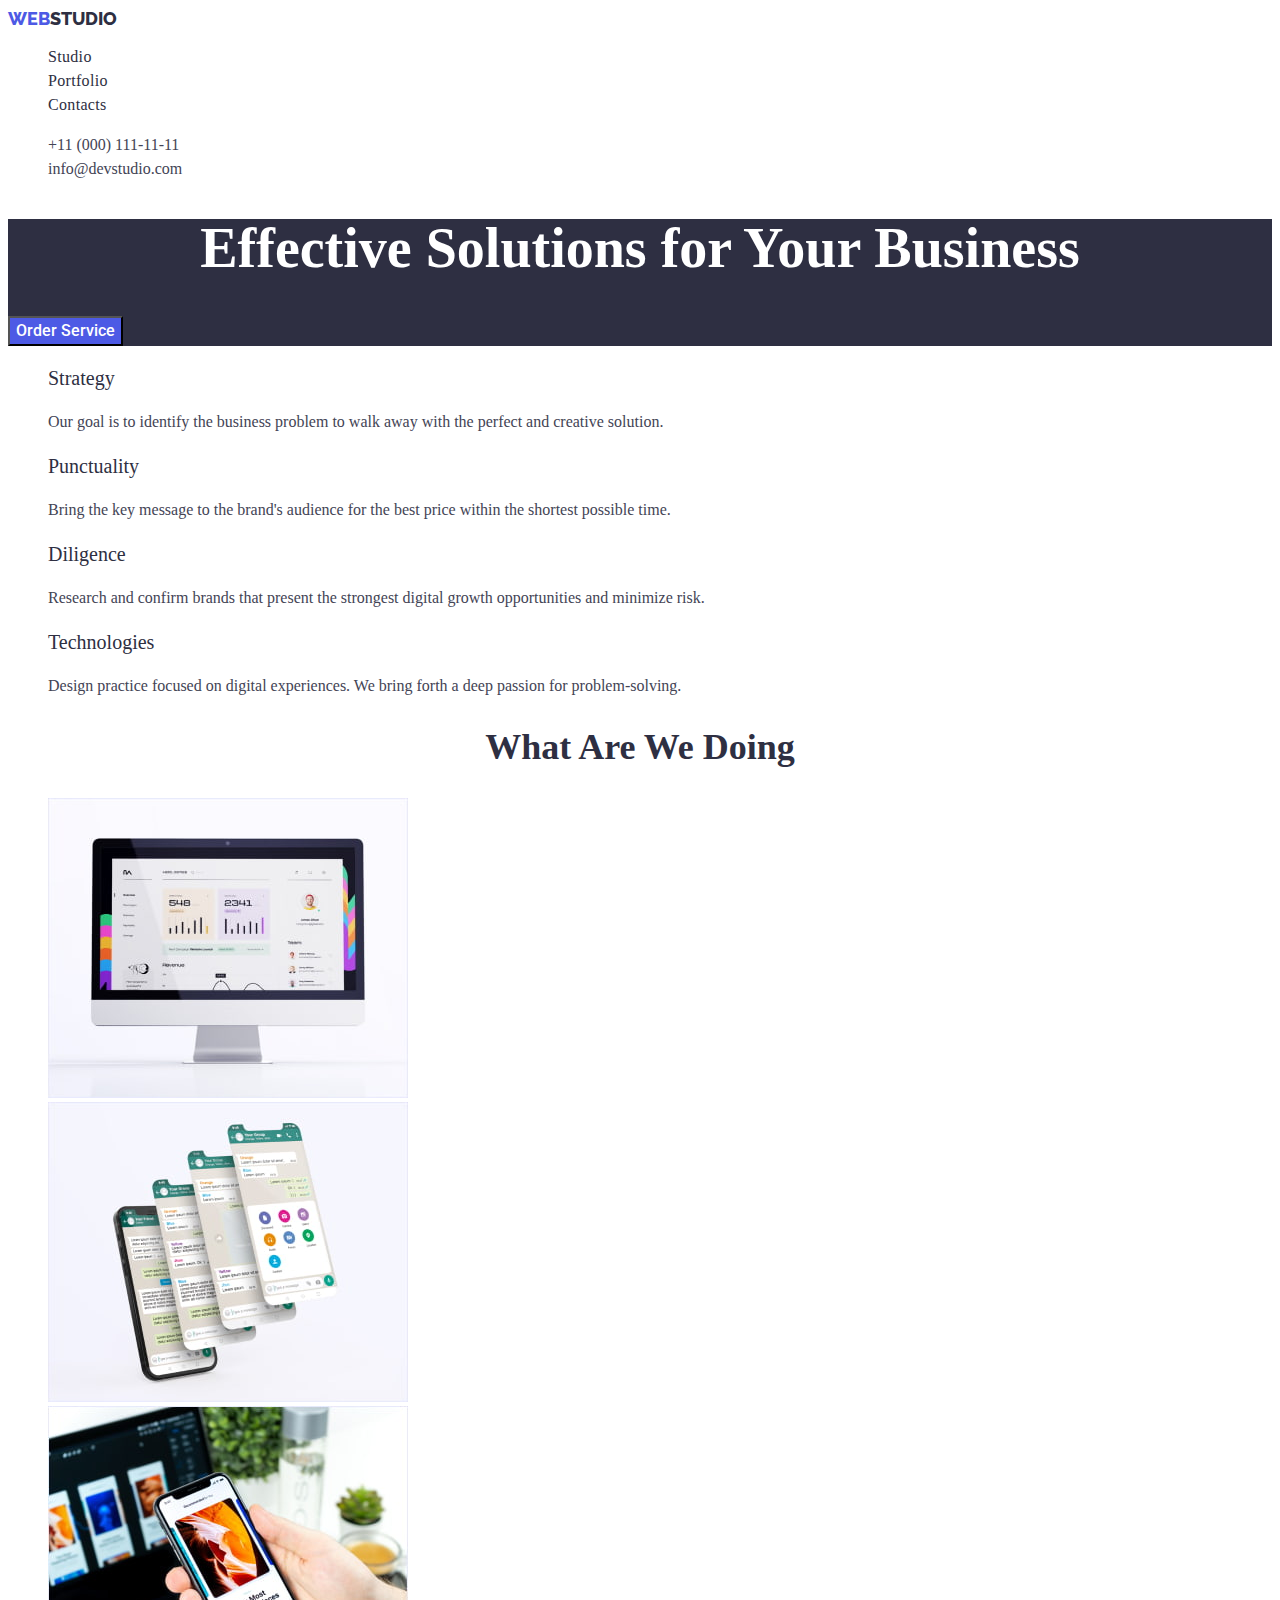
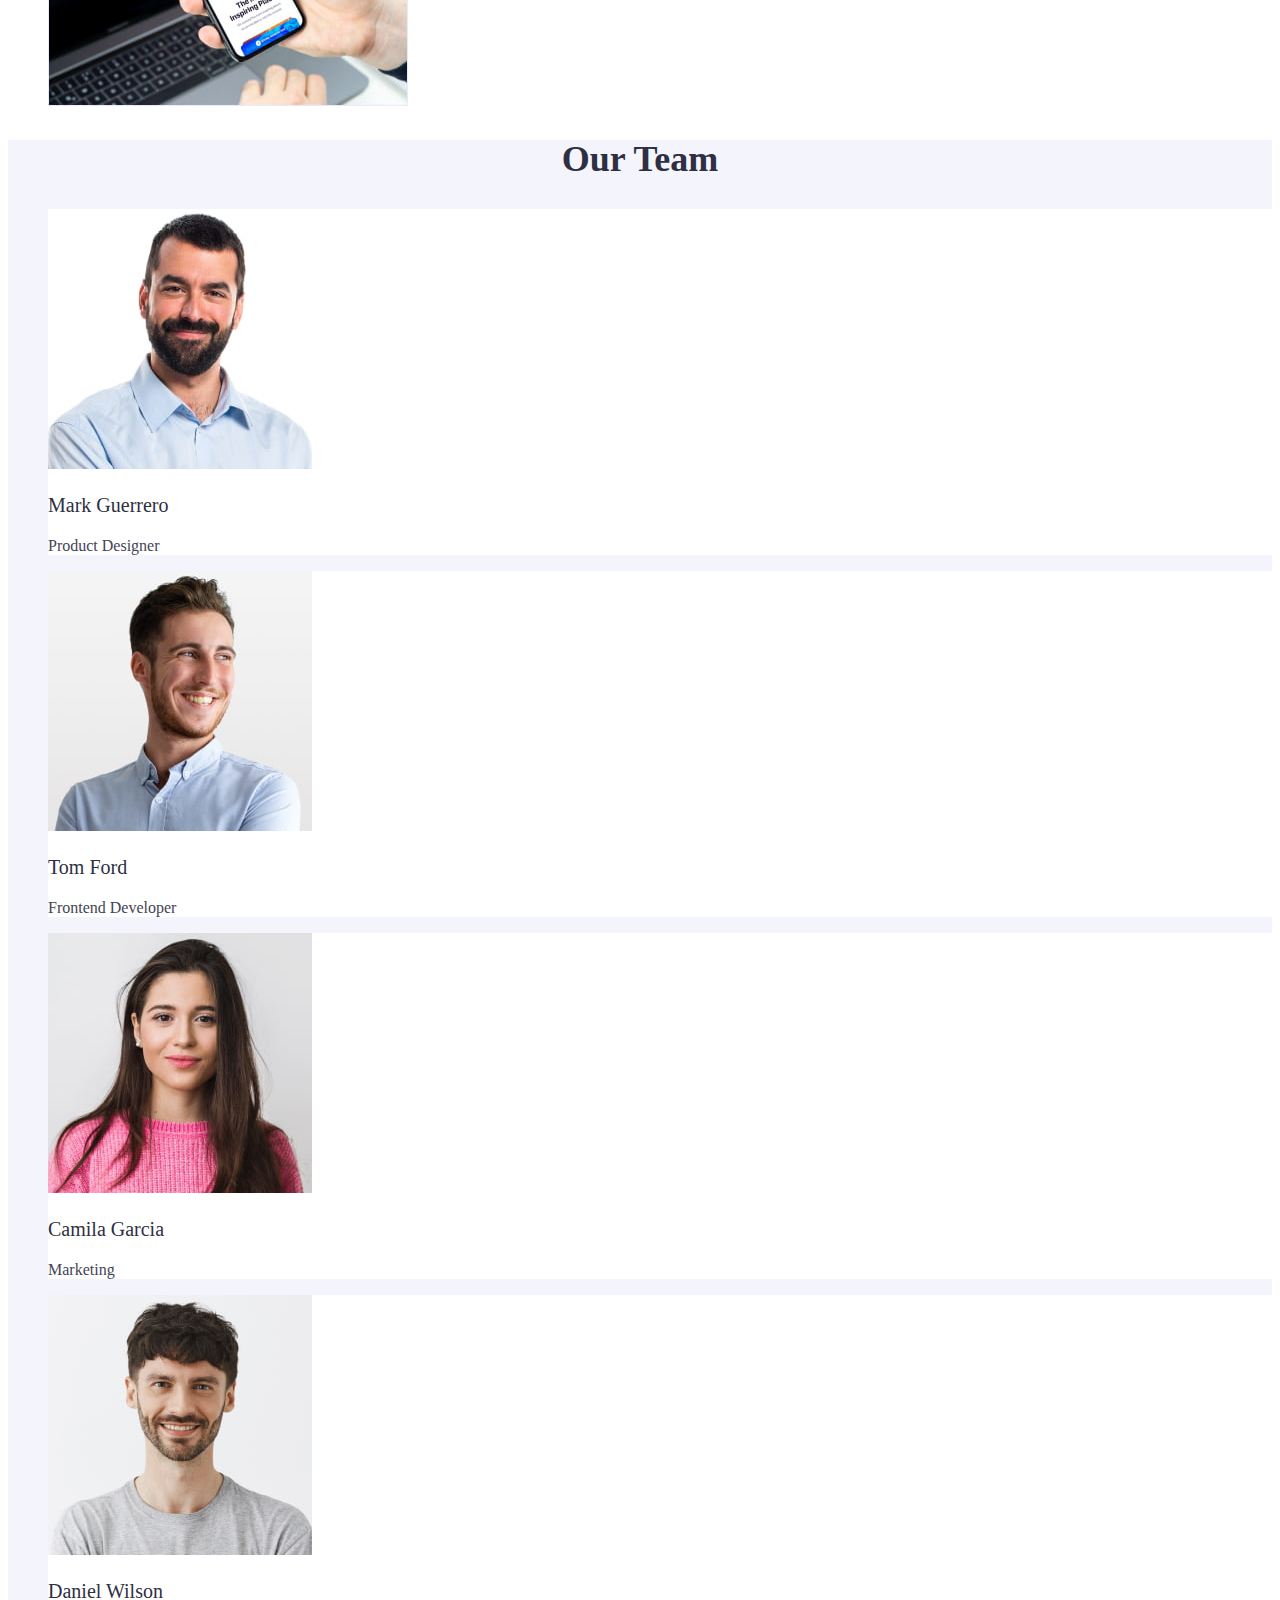
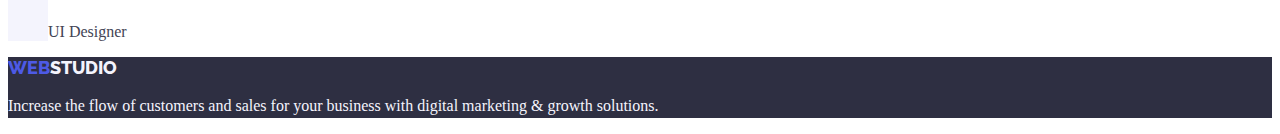
<file: index.html>
<!DOCTYPE html>
<html lang="en">
  <head>
    <meta charset="UTF-8" />
    <meta name="viewport" content="width=device-width, initial-scale=1.0" />
    <link rel="preconnect" href="https://fonts.googleapis.com">
    <link rel="preconnect" href="https://fonts.gstatic.com" crossorigin>
    <link href="https://fonts.googleapis.com/css2?family=Raleway:wght@800&family=Roboto:wght@400;500;700&display=swap" rel="stylesheet">
    <title>Studio</title>
    <link rel="stylesheet" href="./css/styles.css" />
  </head>
  <body class="body">
    <!--Header section-->
    <header class="header section">
      <nav class="navigation">
        <a class="link logo" href="/index.html">WEB<span class="logo-dark">STUDIO</span></a>
        <ul class="navigation-list list">
          <li class="navigation-list-item">
            <a class="navigation-link link" href="./index.html">Studio</a>
          </li>
          <li class="navigation-list-item">
            <a class="navigation-link link" href="./portfolio.html">Portfolio</a>
          </li>
          <li class="navigation-list-item">
            <a class="navigation-link link" href="">Contacts</a>
          </li>
        </ul>
      </nav>
      <address class="address">
        <ul class="address-list list">
          <li class="address-list-item">
            <a class="address-link link" href="tel:+110001111111">+11 (000) 111-11-11</a>
          </li>
          <li class="address-list-item">
            <a class="address-link link" href="mailto:info@devstudio.com"
              >info@devstudio.com</a
            >
          </li>
        </ul>
      </address>
    </header>
    <!--Main section-->
    <main>
      <!--Hero section-->
      <section class="hero section">
        <h1 class="hero-title">Effective Solutions for Your Business</h1>
        <button class="hero-button" type="button">Order Service</button>
      </section>
      <!--Benefits section-->
      <section class="benefits section">
        <h2 class="benefits-title" hidden>Our benefits</h2>
        <ul class="benefits-list list">
          <li class="benefits-list-item">
            <h3 class="benefits-item-subtitle">Strategy</h3>
            <p class="benefits-item-desc">
              Our goal is to identify the business problem to walk away with the
              perfect and creative solution.
            </p>
          </li>
          <li class="benefits-list-item">
            <h3 class="benefits-item-subtitle">Punctuality</h3>
            <p class="benefits-item-desc">
              Bring the key message to the brand's audience for the best price
              within the shortest possible time.
            </p>
          </li>
          <li class="benefits-list-item">
            <h3 class="benefits-item-subtitle">Diligence</h3>
            <p class="benefits-item-desc">
              Research and confirm brands that present the strongest digital
              growth opportunities and minimize risk.
            </p>
          </li>
          <li class="benefits-list-item">
            <h3 class="benefits-item-subtitle">Technologies</h3>
            <p class="benefits-item-desc">
              Design practice focused on digital experiences. We bring forth a
              deep passion for problem-solving.
            </p>
          </li>
        </ul>
      </section>
      <!--Offers section-->
      <section class="offers section">
        <h2 class="offers-title">What are we doing</h2>
        <ul class="offers-list list">
          <li class="offers-list-item">
            <img
              class="offers-list-picture"
              src="./images/image1.jpg"
              alt="websites"
              width="360"
              height="300"
            />
          </li>
          <li class="offers-list-item">
            <img
              class="offers-list-picture"
              src="./images/image2.jpg"
              alt="aplications"
              width="360"
              height="300"
            />
          </li>
          <li class="offers-list-item">
            <img
              class="offers-list-picture"
              src="./images/image3.jpg"
              alt="programs"
              width="360"
              height="300"
            />
          </li>
        </ul>
      </section>
      <!--Team section-->
      <section class="team section">
        <h2 class="offers-title">Our Team</h2>
        <ul class="team-list list">
          <li class="team-list-item">
            <img
              class="team-list-picture"
              src="./images/image4.jpg"
              alt="Product-Designer"
              width="264"
              height="260"
            />
            <h3 class="team-item-subtitle">Mark Guerrero</h3>
            <p class="team-item-desc">Product Designer</p>
          </li>
          <li class="team-list-item">
            <img
              class="team-list-picture"
              src="./images/image5.jpg"
              alt="Frontend-Developer"
              width="264"
              height="260"
            />
            <h3 class="team-item-subtitle">Tom Ford</h3>
            <p class="team-item-desc">Frontend Developer</p>
          </li>
          <li class="team-list-item">
            <img
              class="team-list-picture"
              src="./images/image6.jpg"
              alt="Marketing"
              width="264"
              height="260"
            />
            <h3 class="team-item-subtitle">Camila Garcia</h3>
            <p class="team-item-desc">Marketing</p>
          </li>
          <li class="team-list-item">
            <img
              class="team-list-picture"
              src="./images/image7.jpg"
              alt="UI-Designer"
              width="264"
              height="260"
            />
            <h3 class="team-item-subtitle">Daniel Wilson</h3>
            <p class="team-item-desc">UI Designer</p>
          </li>
        </ul>
      </section>
    </main>
    <!--Footer section-->
    <footer class="footer section">
      <a class="link logo" href="/index.html">WEB<span class="logo-light">STUDIO</span></a>
      <p class="footer-desc">
        Increase the flow of customers and sales for your business with digital
        marketing & growth solutions.
      </p>
    </footer>
  </body>
</html>
</file>
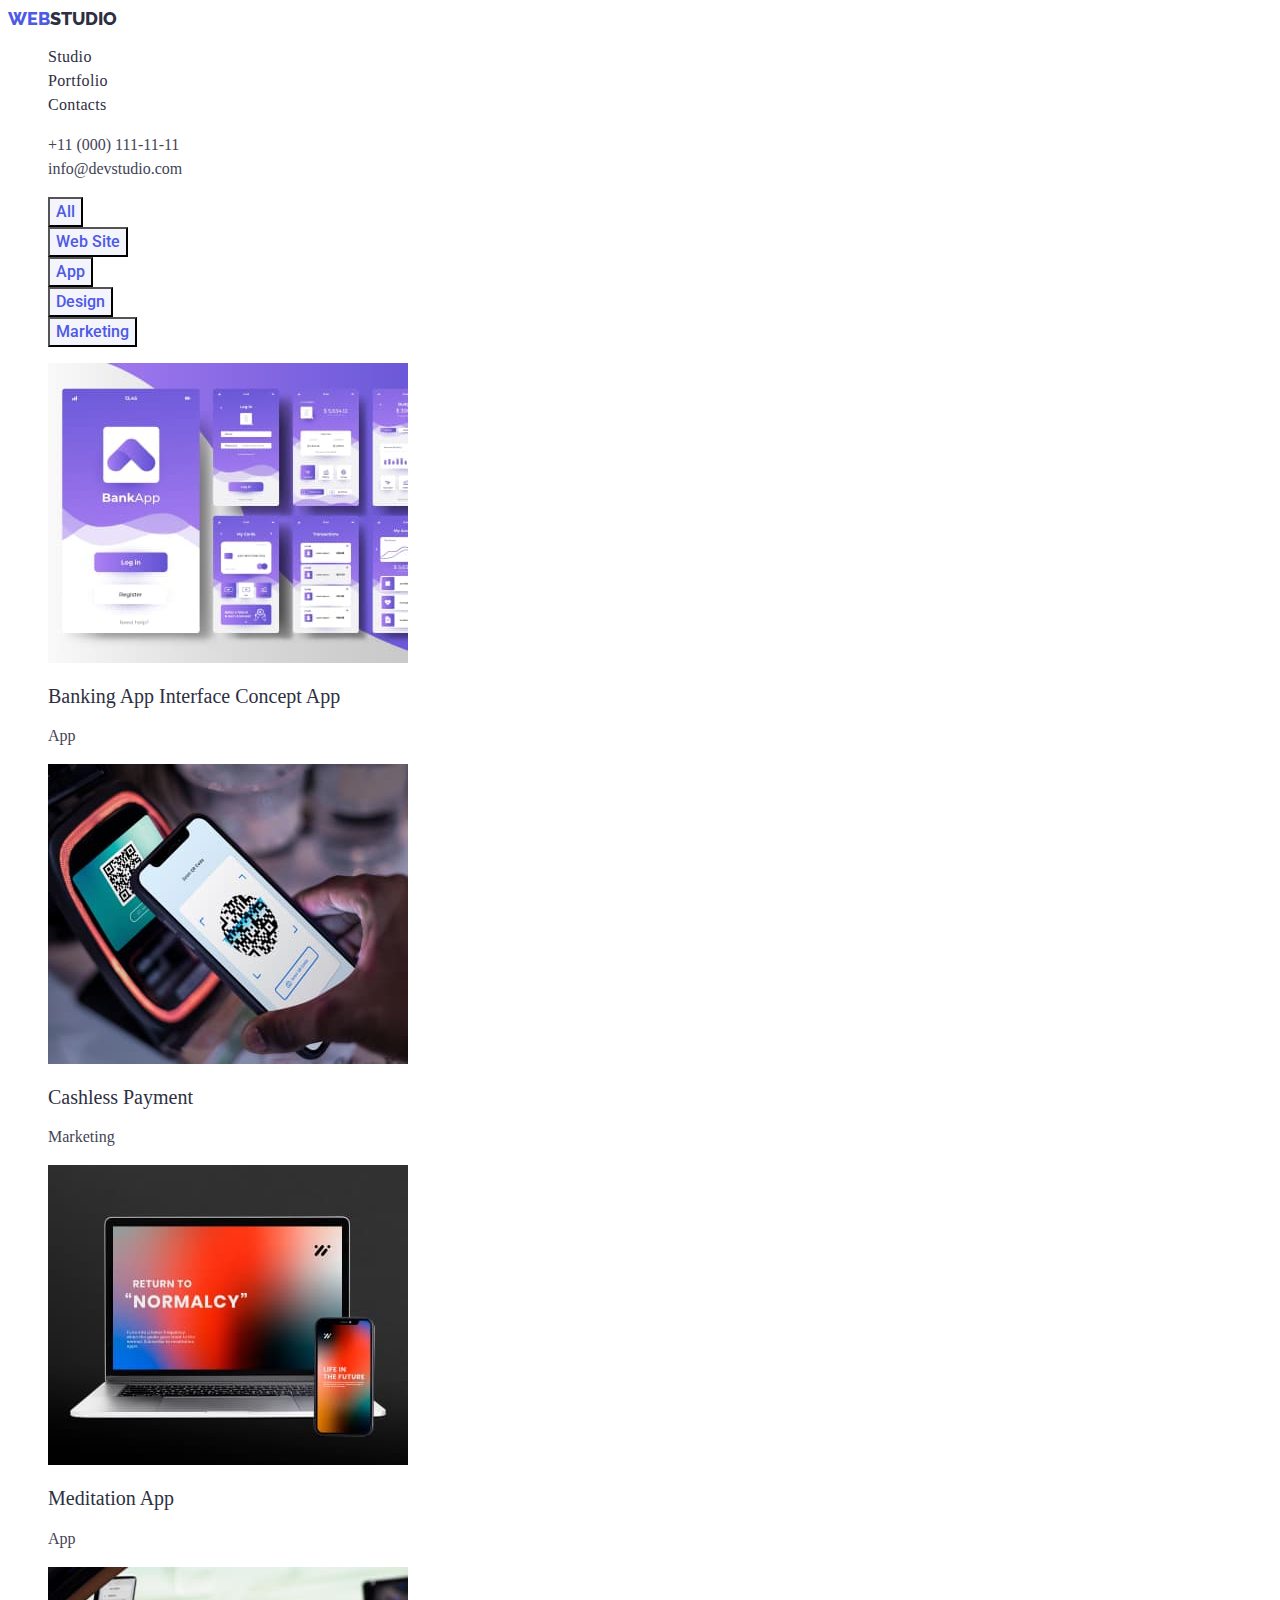
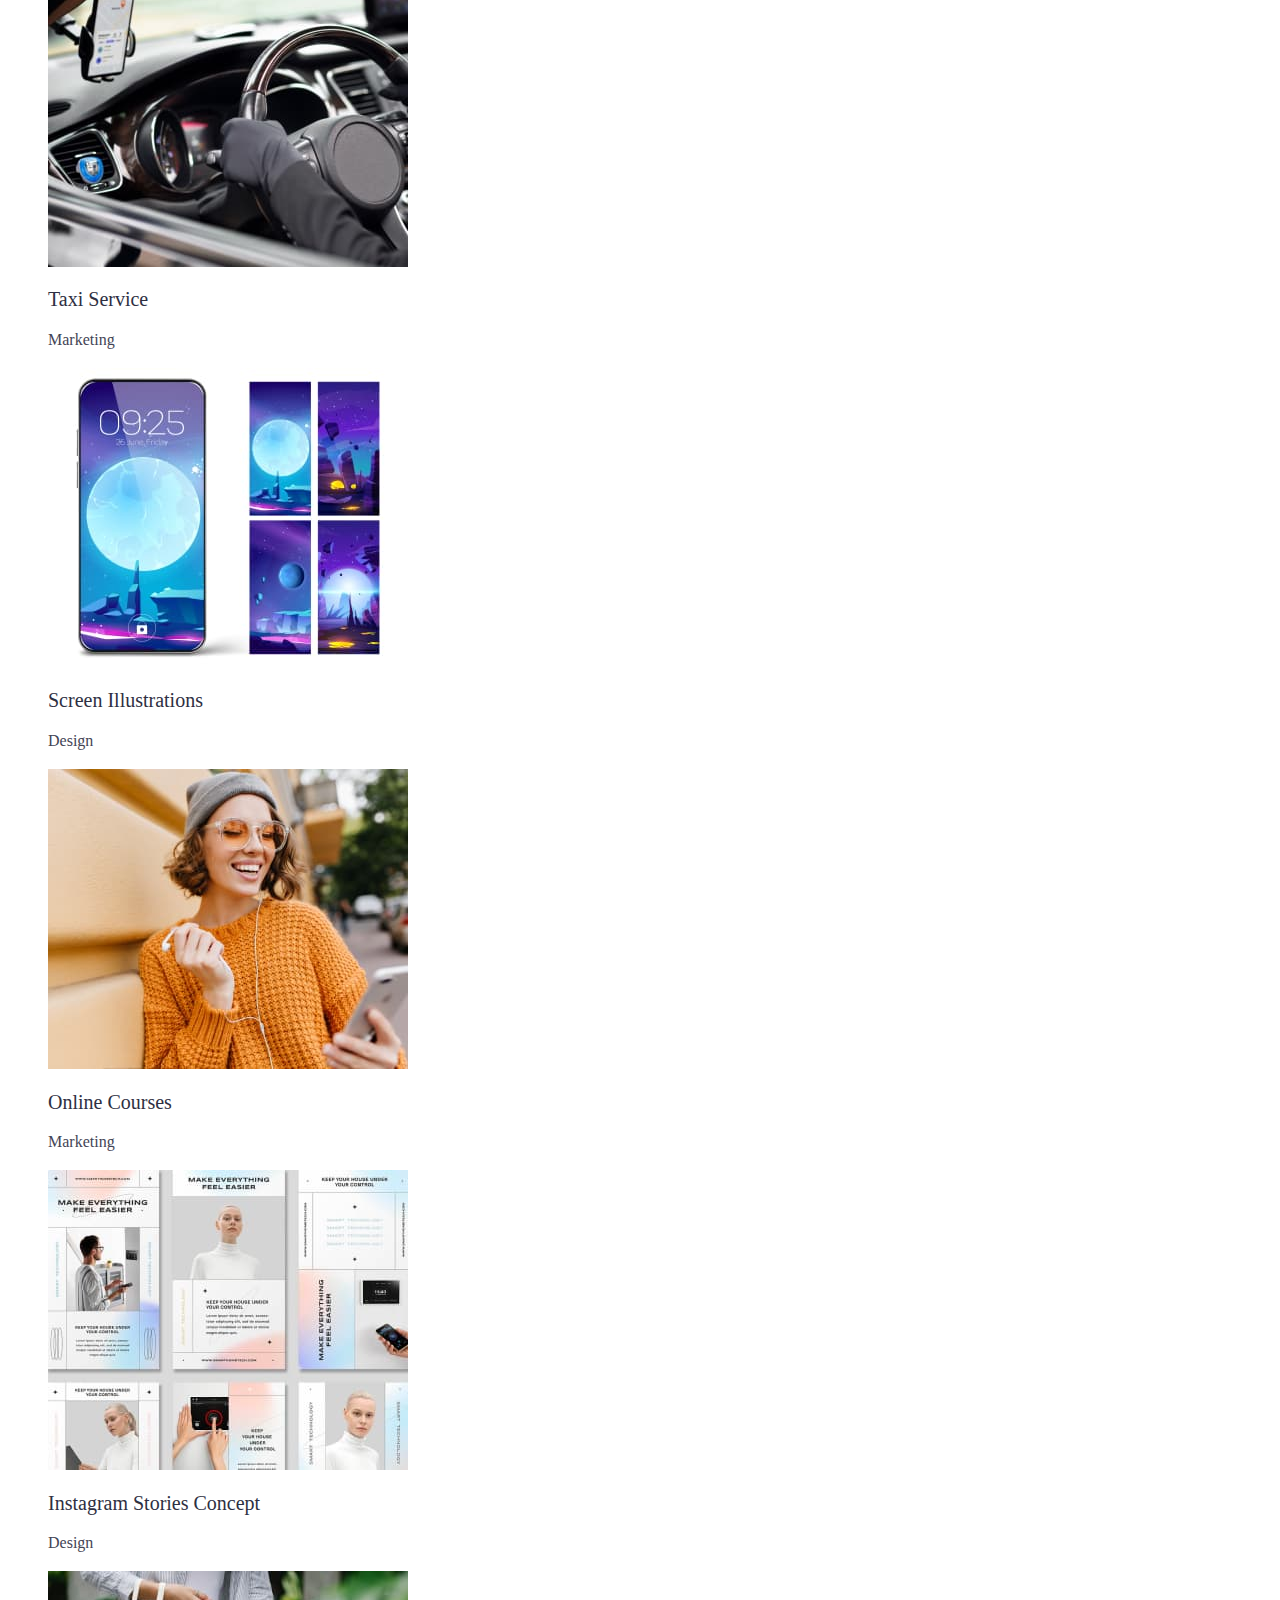
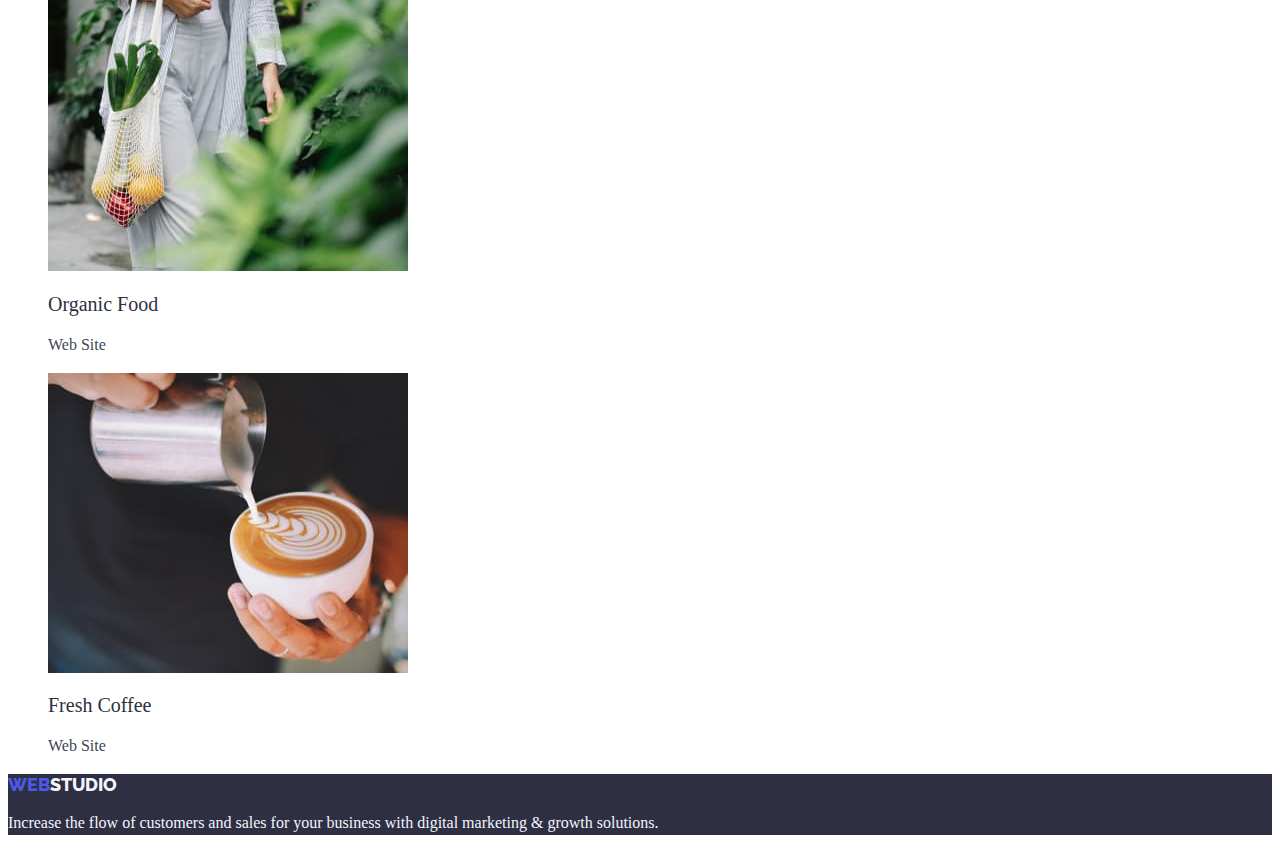
<file: portfolio.html>
<!DOCTYPE html>
<html lang="en">
  <head>
    <meta charset="UTF-8" />
    <meta name="viewport" content="width=device-width, initial-scale=1.0" />
    <link rel="preconnect" href="https://fonts.googleapis.com">
    <link rel="preconnect" href="https://fonts.gstatic.com" crossorigin>
    <link href="https://fonts.googleapis.com/css2?family=Raleway:wght@800&family=Roboto:wght@400;500;700&display=swap" rel="stylesheet">
    <title>Portfolio</title>
    <link rel="stylesheet" href="./css/styles.css"/>
  </head>
  <body>
    <!--Header section-->
    <header class="header section">
      <nav class="navigation">
        <a class="link logo" href="/index.html">WEB<span class="logo-dark">STUDIO</span></a>
        <ul class="navigation-list list">
          <li class="navigation-list-item">
            <a class="navigation-link link" href="./index.html">Studio</a>
          </li>
          <li class="navigation-list-item">
            <a class="navigation-link link" href="./portfolio.html">Portfolio</a>
          </li>
          <li class="navigation-list-item">
            <a class="navigation-link link" href="">Contacts</a>
          </li>
        </ul>
      </nav>
      <address class="address">
        <ul class="address-list list">
          <li class="address-list-item">
            <a class="address-link link" href="tel:+110001111111">+11 (000) 111-11-11</a>
          </li>
          <li class="address-list-item">
            <a class="address-link link" href="mailto:info@devstudio.com"
              >info@devstudio.com</a
            >
          </li>
        </ul>
      </address>
    </header>
    <!--Main section-->
    <main>
      <!--Portfolio section-->
      <section class="portfolio section">
        <h1 class="portfolio-title" hidden>Our portfolio</h1>
        <ul class="portfolio-list list">
          <li><button type="button" class="portfolio-list-item">All</button></li>
          <li><button type="button" class="portfolio-list-item">Web Site</button></li>
          <li><button type="button" class="portfolio-list-item">App</button></li>
          <li><button type="button" class="portfolio-list-item">Design</button></li>
          <li><button type="button" class="portfolio-list-item">Marketing</button></li>
        </ul>
        <ul class="portfolio-list-images list">
          <li class="link portfolio-images-items">
            <a href="" class="link">
              <img
                class="portfolio-img-item"
                src="./images/image8.jpg"
                alt="Banking App"
                width="360"
                height="300"
              />
              <h2 class="portfoilio-subtitle">
                Banking App Interface Concept App
              </h2>
              <p class="portfolio-desc">App</p>
            </a>
          </li>
          <li class="portfolio-images-item">
            <a href="" class="link">
              <img
                class="portfolio-img-item"
                src="./images/image9.jpg"
                alt="Cashless Payment"
                width="360"
                height="300"
              />
              <h2 class="portfoilio-subtitle">Cashless Payment</h2>
              <p class="portfolio-desc">Marketing</p>
            </a>
          </li>
          <li class="portfolio-images-item">
            <a href="" class="link">
            <img
              class="portfolio-img-item"
              src="./images/image10.jpg"
              alt="Meditation App"
              width="360"
              height="300"
            />
            <h2 class="portfoilio-subtitle">Meditation App</h2>
            <p class="portfolio-desc">App</p>
          </a>
          </li>
          <li class="portfolio-images-item">
            <a href="" class="link">
            <img
              class="portfolio-img-item"
              src="./images/image11.jpg"
              alt="Taxi Service"
              width="360"
              height="300"
            />
            <h2 class="portfoilio-subtitle">Taxi Service</h2>
            <p class="portfolio-desc">Marketing</p>
          </a>
          </li>
          <li class="portfolio-images-item">
            <a href="" class="link">
            <img
              class="portfolio-img-item"
              src="./images/image12.jpg"
              alt="Screen Illustrations"
              width="360"
              height="300"
            />
            <h2 class="portfoilio-subtitle">Screen Illustrations</h2>
            <p class="portfolio-desc">Design</p>
          </a>
          </li>
          <li class="portfolio-images-item">
            <a href="" class="link">
            <img
              class="portfolio-img-item"
              src="./images/image13.jpg"
              alt="Online Courses"
              width="360"
              height="300"
            />
            <h2 class="portfoilio-subtitle">Online Courses</h2>
            <p class="portfolio-desc">Marketing</p>
          </a>
          </li>
          <li class="portfolio-images-item">
            <a href="" class="link">
            <img
              class="portfolio-img-item"
              src="./images/image14.jpg"
              alt="Instagram Stories"
              width="360"
              height="300"
            />
            <h2 class="portfoilio-subtitle">Instagram Stories Concept</h2>
            <p class="portfolio-desc">Design</p>
          </a>
          </li>
          <li class="portfolio-images-item">
            <a href="" class="link">
            <img
              class="portfolio-img-item"
              src="./images/image15.jpg"
              alt="Organic Food"
              width="360"
              height="300"
            />
            <h2 class="portfoilio-subtitle">Organic Food</h2>
            <p class="portfolio-desc">Web Site</p>
          </a>
          </li>
          <li class="portfolio-images-item">
            <a href="" class="link">
            <img
              class="portfolio-img-item"
              src="./images/image16.jpg"
              alt="Fresh Coffee"
              width="360"
              height="300"
            />
            <h2 class="portfoilio-subtitle">Fresh Coffee</h2>
            <p class="portfolio-desc">Web Site</p>
          </a>
          </li>
        </ul>
      </section>
    </main>
    <!--Footer section-->
    <footer class="footer section">
      <a class="link logo" href="/index.html">WEB<span class="logo-light">STUDIO</span></a>
      <p class="footer-desc">
        Increase the flow of customers and sales for your business with digital
        marketing & growth solutions.
      </p>
    </footer>
  </body>
</html>
</file>
<file: css/styles.css>
/*Base styles*/
:root {
    --primary-font: "Roboto", sans-serif;
    --secondary-font: "Raleway", sans-serif;
    --primery-color: #434455;
    --background-color: #FFFFFF;
    
}
    
.body {
    font-family: var(--primery-font);
    color: var(--primery-color);
    background-color:var(--background-color);
}
.section {

}
.link {
    text-decoration: none;
}
.list {
    list-style: none;
}

/*STUDIO STUDIO STUDIO STUDIO STUDIO*/

/*Logo*/

.logo {
    font-family: "Raleway", sans-serif;
    font-weight: 800;
    font-size: 18px;
    line-height: 1.17;
    letter-spacing: 0,03em;
    text-transform: uppercase;
    color: var(--IRIS, #4D5AE5);
}
.logo-dark {
    color: var(--NAVY-BLUE, #2E2F42);
}
.logo-light {
    color: var(--CLOUD, #F4F4FD);
}

/*Header styles*/

.header {

}
.navigation {

}
.navigation-list {

}
.navigation-list-item {
    
}
.navigation-link {
    font-weight: 500;
    font-size: 16px;
    line-height: 1.5; 
    letter-spacing: 0.02em; 
    color: var(--NAVY-BLUE, #2E2F42);
}
.navigation-link:hover,
.navigation-link:focus {
    color: #404bbf;
}
.address {
    font-style: normal;
} 
.address-list {

}
.address-list-item {
   
}
.address-link {
    font-size: 16px;
    line-height: 1.5;
    letter-spacing: 0,02em;
    color: var(--SLATE, #434455);
}
.address-link:hover,
.address-link:focus {
    color: #404BBF;
}

/*Hero styles*/

.hero {
    background: var(--NAVY-BLUE, #2E2F42);
}
.hero-title {
    font-size: 56px;
    line-height: 1.07;
    letter-spacing: 0,02em;
    color: var(--WHITE, #FFF);
    text-align: center;
}
.hero-button {
    background-color: var(--IRIS, #4D5AE5);
    font-family: "Roboto", sans-serif; 
    font-weight: 500;
    font-size: 16px;
    line-height: 1.5; 
    letter-spacing: 0,04em;
    cursor: pointer;
    color: var(--WHITE, #FFF);
}
.hero-button:hover,
.hero-button:focus {
    background-color: var(--OCEAN, #404BBF);
}

/*Benefits styles*/

.benefits {

}
.benefits-title {

}
.benefits-list {

}
.benefits-list-item {

}
.benefits-item-subtitle {
    font-weight: 500;
    font-size: 20px;
    line-height: 1.2;
    letter-spacing: 0,02em;
    color: var(--NAVY-BLUE, #2E2F42);
}
.benefits-item-desc {
    font-size: 16px;
    line-height: 1.5; 
    letter-spacing: 0,02em;
    color: var(--SLATE, #434455);
}

/*Offers styles*/

.offers {

}
.offers-title {
    font-size: 36px;
    line-height: 1.11;
    letter-spacing: 0,02em;
    text-align: center;
    text-transform: capitalize;
    color: var(--NAVY-BLUE, #2E2F42);
}
.offers-list {

}
.offers-list-item {

}
.offers-list-picture {

}

/*Team styles*/

.team {
    background-color: var(--CLOUD, #F4F4FD);
}
.team-list {

}
.team-list-item {
    background-color: #FFFFFF;

}
.team-item-subtitle {
    font-weight: 500;
    font-size: 20px;
    line-height: 1.2; 
    letter-spacing: 0,02em; 
    color: var(--NAVY-BLUE, #2E2F42);
}
.team-item-desc {
    font-size: 16px;
    line-height: 1,5;
    letter-spacing: 0,02em; 
    color: var(--SLATE, #434455);

}
.team-list-picture {

}

/*Footer styles*/

.footer {
    background-color: var(--NAVY-BLUE, #2E2F42);
}
.footer-desc {
    line-height: 1.5;
    letter-spacing: 0,02em;
    color: var(--CLOUD, #F4F4FD);
}

/*PORTFOLIO PORTFOLIO PORTFOLIO PORTFOLIO PORTFOLIO*/

/*Portfolio section*/

.portfolio{

}
.portfolio-title {

}
.portfolio-list {
    
}
.portfolio-list-item {
    font-family: "Roboto", sans-serif;
    font-weight: 500;
    font-size: 16px;
    line-height: 1.5;
    letter-spacing: 0,04em;
    color: var(--IRIS, #4D5AE5);
    background-color: var(--CLOUD, #F4F4FD);
    cursor: pointer;
}
.portfolio-list-item:hover,
.portfolio-list-item:focus {
    color: #FFFFFF;
    background-color: #404BBF;

}
.portfolio-list-images {

}
.portfolio-images-items {

}
.portfolio-img-item {

}
.portfoilio-subtitle {
    font-weight: 500;
    font-size: 20px;
    line-height: 1.2;
    letter-spacing: 0,02;
    color: var(--NAVY-BLUE, #2E2F42);
}
.portfolio-desc {
    font-size: 16px;
    line-height: 1.5;
    letter-spacing: 0,02em;
    color: var(--SLATE, #434455);
}
</file>
